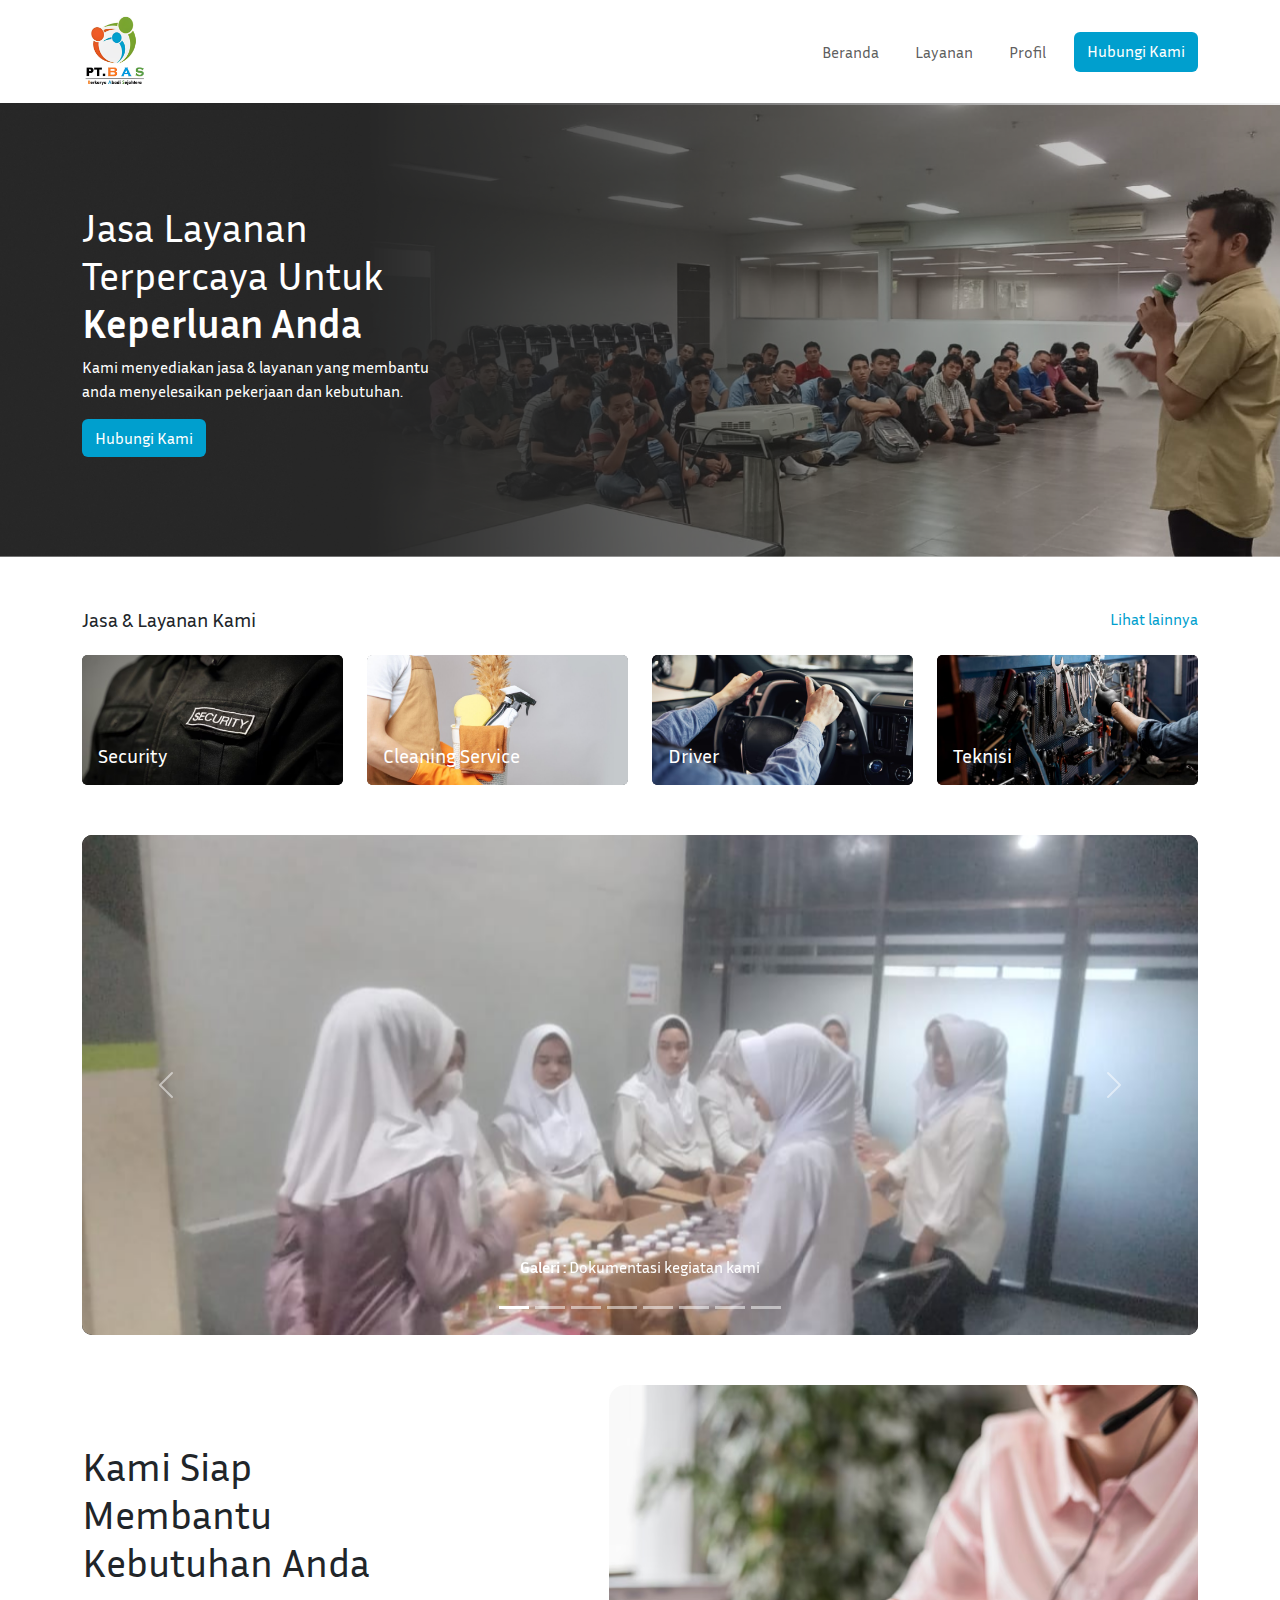
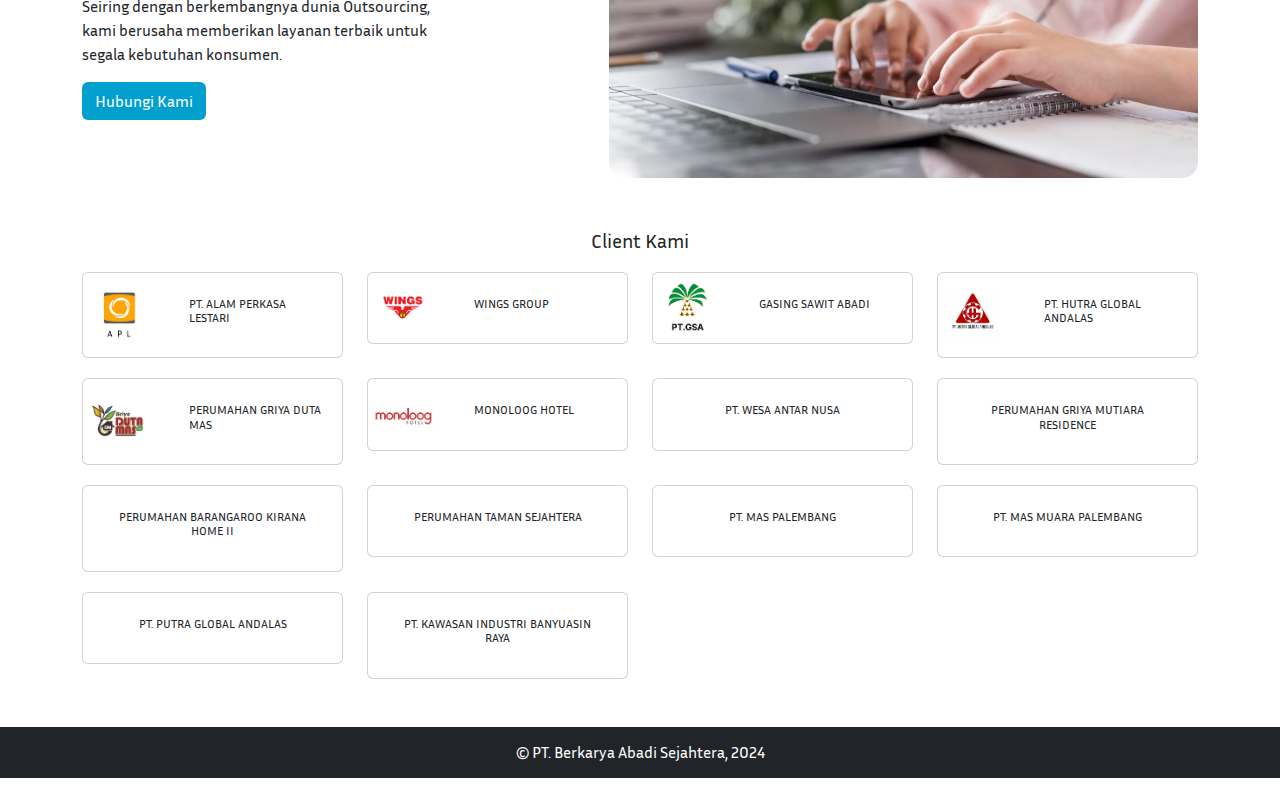
<file: project-ptbas/index.html>
<!DOCTYPE html>
<html lang="en">

<head>
    <meta charset="UTF-8">
    <meta name="viewport" content="width=device-width, initial-scale=1.0">
    <title>Company Profile | PT. BAS</title>

    <!-- favicon -->
    <link rel="shortcut icon" href="./aset/favicon.ico" type="image/x-icon">

    <!-- menghubungkan file bootstrap -->
    <link rel="stylesheet" href="./css/bootstrap.css">
    <script src="./js/bootstrap.bundle.js"></script>

    <!-- menghubungkan file css -->
    <link rel="stylesheet" href="./style.css">
</head>

<body>
    <!-- navbar -->
    <nav class="navbar navbar-expand-lg">
        <div class="container">
            <a class="navbar-brand" href="./index.html"><img src="./aset/logo.png" alt=""></a>
            <button class="navbar-toggler" type="button" data-bs-toggle="collapse" data-bs-target="#navbarNavAltMarkup"
                aria-controls="navbarNavAltMarkup" aria-expanded="false" aria-label="Toggle navigation">
                <span class="navbar-toggler-icon"></span>
            </button>
            <div class="collapse navbar-collapse" id="navbarNavAltMarkup">
                <div class="navbar-nav">
                    <a class="nav-link" aria-current="page" href="./index.html">Beranda</a>
                    <a class="nav-link" href="./layanan.html">Layanan</a>
                    <a class="nav-link" href="./profil.html">Profil</a>
                    <a class="btn" href="./kontak.html">Hubungi Kami</a>
                </div>
            </div>
        </div>
    </nav>

    <!-- banner -->
    <div class="banner">
        <div class="container">
            <div class="row">
                <div class="col-lg-4">
                    <h1>Jasa Layanan Terpercaya Untuk <b>Keperluan Anda</b></h1>
                    <p>Kami menyediakan jasa & layanan yang membantu anda menyelesaikan pekerjaan dan kebutuhan.</p>
                    <a class="btn" href="./kontak.html">Hubungi Kami</a>
                </div>
            </div>
        </div>
    </div>

    <!-- jasa -->
    <div class="jasa">
        <div class="container">
            <div class="row">
                <div class="col-lg-6">
                    <h5>Jasa & Layanan Kami</h5>
                </div>
                <div class="col-lg-6">
                    <a class="lainnya" href="./layanan.html">Lihat lainnya</a>
                </div>
            </div>
            <div class="row mt-3">
                <div class="col-lg-3">
                    <div class="card text-bg-dark">
                        <img src="./aset/img-security.png" class="card-img" alt="...">
                        <div class="card-img-overlay">
                            <h5 class="card-title">Security</h5>
                        </div>
                    </div>
                </div>
                <div class="col-lg-3">
                    <div class="card text-bg-dark">
                        <img src="./aset/img-cleaningservice.png" class="card-img" alt="...">
                        <div class="card-img-overlay">
                            <h5 class="card-title">Cleaning Service</h5>
                        </div>
                    </div>
                </div>
                <div class="col-lg-3">
                    <div class="card text-bg-dark">
                        <img src="./aset/img-driver.png" class="card-img" alt="...">
                        <div class="card-img-overlay">
                            <h5 class="card-title">Driver</h5>
                        </div>
                    </div>
                </div>
                <div class="col-lg-3">
                    <div class="card text-bg-dark">
                        <img src="./aset/img-teknisi.png" class="card-img" alt="...">
                        <div class="card-img-overlay">
                            <h5 class="card-title">Teknisi</h5>
                        </div>
                    </div>
                </div>
            </div>
        </div>
    </div>

    <!-- galeri -->
    <div class="galeri">
        <div class="container">
            <h6 class="d-lg-none"><b>Galer :</b> Dokumentasi kegiatan kami</h6>
            <div class="row">
                <div class="col">
                    <div id="carouselExampleCaptions" class="carousel slide">
                        <div class="carousel-indicators">
                            <button type="button" data-bs-target="#carouselExampleCaptions" data-bs-slide-to="0"
                                class="active" aria-current="true" aria-label="Slide 1"></button>
                            <button type="button" data-bs-target="#carouselExampleCaptions" data-bs-slide-to="1"
                                aria-label="Slide 2"></button>
                            <button type="button" data-bs-target="#carouselExampleCaptions" data-bs-slide-to="2"
                                aria-label="Slide 3"></button>
                            <button type="button" data-bs-target="#carouselExampleCaptions" data-bs-slide-to="3"
                                aria-label="Slide 4"></button>
                            <button type="button" data-bs-target="#carouselExampleCaptions" data-bs-slide-to="4"
                                aria-label="Slide 5"></button>
                            <button type="button" data-bs-target="#carouselExampleCaptions" data-bs-slide-to="5"
                                aria-label="Slide 6"></button>
                            <button type="button" data-bs-target="#carouselExampleCaptions" data-bs-slide-to="6"
                                aria-label="Slide 7"></button>
                            <button type="button" data-bs-target="#carouselExampleCaptions" data-bs-slide-to="7"
                                aria-label="Slide 8"></button>
                        </div>
                        <div class="carousel-inner">
                            <div class="carousel-item active">
                                <img src="./aset/slide1.png" class="d-block w-100" alt="...">
                                <div class="carousel-caption d-none d-md-block">
                                    <p><b>Galeri :</b> Dokumentasi kegiatan kami</p>
                                </div>
                            </div>
                            <div class="carousel-item">
                                <img src="./aset/slide2.png" class="d-block w-100" alt="...">
                                <div class="carousel-caption d-none d-md-block">
                                    <p><b>Galeri :</b> Dokumentasi kegiatan kami</p>
                                </div>
                            </div>
                            <div class="carousel-item">
                                <img src="./aset/slide3.png" class="d-block w-100" alt="...">
                                <div class="carousel-caption d-none d-md-block">
                                    <p><b>Galeri :</b> Dokumentasi kegiatan kami</p>
                                </div>
                            </div>
                            <div class="carousel-item">
                                <img src="./aset/slide4.png" class="d-block w-100" alt="...">
                                <div class="carousel-caption d-none d-md-block">
                                    <p><b>Galeri :</b> Dokumentasi kegiatan kami</p>
                                </div>
                            </div>
                            <div class="carousel-item">
                                <img src="./aset/slide5.png" class="d-block w-100" alt="...">
                                <div class="carousel-caption d-none d-md-block">
                                    <p><b>Galeri :</b> Dokumentasi kegiatan kami</p>
                                </div>
                            </div>
                            <div class="carousel-item">
                                <img src="./aset/slide6.png" class="d-block w-100" alt="...">
                                <div class="carousel-caption d-none d-md-block">
                                    <p><b>Galeri :</b> Dokumentasi kegiatan kami</p>
                                </div>
                            </div>
                            <div class="carousel-item">
                                <img src="./aset/slide7.png" class="d-block w-100" alt="...">
                                <div class="carousel-caption d-none d-md-block">
                                    <p><b>Galeri :</b> Dokumentasi kegiatan kami</p>
                                </div>
                            </div>
                            <div class="carousel-item">
                                <img src="./aset/slide8.png" class="d-block w-100" alt="...">
                                <div class="carousel-caption d-none d-md-block">
                                    <p><b>Galeri :</b> Dokumentasi kegiatan kami</p>
                                </div>
                            </div>
                        </div>
                        <button class="carousel-control-prev" type="button" data-bs-target="#carouselExampleCaptions"
                            data-bs-slide="prev">
                            <span class="carousel-control-prev-icon" aria-hidden="true"></span>
                            <span class="visually-hidden">Previous</span>
                        </button>
                        <button class="carousel-control-next" type="button" data-bs-target="#carouselExampleCaptions"
                            data-bs-slide="next">
                            <span class="carousel-control-next-icon" aria-hidden="true"></span>
                            <span class="visually-hidden">Next</span>
                        </button>
                    </div>
                </div>
            </div>
        </div>
    </div>

    <!-- cta -->
    <div class="cta">
        <div class="container">
            <div class="row d-flex align-items-center">
                <div class="col-lg-4">
                    <h1>Kami Siap Membantu Kebutuhan Anda</h1>
                    <p>Seiring dengan berkembangnya dunia Outsourcing, kami berusaha memberikan layanan terbaik untuk
                        segala kebutuhan konsumen.</p>
                    <a class="btn" href="./kontak.html">Hubungi Kami</a>
                </div>
                <div class="col-lg-8 text-end">
                    <img src="./aset/img-service.png" alt="">
                </div>
            </div>
        </div>
    </div>

    <!-- mitra -->
    <div class="mitra">
        <div class="container">
            <h5 class="text-center">Client Kami</h5>
            <div class="row nama-mitra">
                <div class="col-lg-3">
                    <div class="card">
                        <div class="row align-items-center">
                            <div class="col-md-4">
                                <img src="./aset/ic-APL.png" alt="" class="img-fluid rounded-start">
                            </div>
                            <div class="col-md-8 p-4">
                                <h6>PT. Alam Perkasa Lestari</h6>
                            </div>
                        </div>
                    </div>
                </div>
                <div class="col-lg-3">
                    <div class="card">
                        <div class="row align-items-center">
                            <div class="col-md-4">
                                <img src="./aset/ic-wings.png" alt="" class="img-fluid rounded-start">
                            </div>
                            <div class="col-md-8 p-4">
                                <h6>wings group</h6>
                            </div>
                        </div>
                    </div>
                </div>
                <div class="col-lg-3">
                    <div class="card">
                        <div class="row align-items-center">
                            <div class="col-md-4">
                                <img src="./aset/ic-GSA.png" alt="" class="img-fluid rounded-start">
                            </div>
                            <div class="col-md-8 p-4">
                                <h6>gasing sawit abadi</h6>
                            </div>
                        </div>
                    </div>
                </div>
                <div class="col-lg-3">
                    <div class="card">
                        <div class="row align-items-center">
                            <div class="col-md-4">
                                <img src="./aset/ic-HGA.png" alt="" class="img-fluid rounded-start">
                            </div>
                            <div class="col-md-8 p-4">
                                <h6>PT. hutra global andalas</h6>
                            </div>
                        </div>
                    </div>
                </div>
            </div>
            <div class="row nama-mitra">
                <div class="col-lg-3">
                    <div class="card">
                        <div class="row align-items-center">
                            <div class="col-md-4">
                                <img src="./aset/ic-GDM.png" alt="" class="img-fluid rounded-start">
                            </div>
                            <div class="col-md-8 p-4">
                                <h6>perumahan griya duta mas</h6>
                            </div>
                        </div>
                    </div>
                </div>
                <div class="col-lg-3">
                    <div class="card">
                        <div class="row align-items-center">
                            <div class="col-md-4">
                                <img src="./aset/ic-monoloog.png" alt="" class="img-fluid rounded-start">
                            </div>
                            <div class="col-md-8 p-4">
                                <h6>monoloog hotel</h6>
                            </div>
                        </div>
                    </div>
                </div>
                <div class="col-lg-3">
                    <div class="card">
                        <div class="row align-items-center text-center p-4">
                            <div class="col">
                                <h6>pt. wesa antar nusa</h6>
                            </div>
                        </div>
                    </div>
                </div>
                <div class="col-lg-3">
                    <div class="card">
                        <div class="row align-items-center text-center p-4">
                            <div class="col">
                                <h6>perumahan griya mutiara residence</h6>
                            </div>
                        </div>
                    </div>
                </div>
            </div>
            <div class="row nama-mitra">
                <div class="col-lg-3">
                    <div class="card">
                        <div class="row align-items-center text-center p-4">
                            <div class="col">
                                <h6>perumahan barangaroo kirana home ii</h6>
                            </div>
                        </div>
                    </div>
                </div>
                <div class="col-lg-3">
                    <div class="card">
                        <div class="row align-items-center text-center p-4">
                            <div class="col">
                                <h6>perumahan taman sejahtera</h6>
                            </div>
                        </div>
                    </div>
                </div>
                <div class="col-lg-3">
                    <div class="card">
                        <div class="row align-items-center text-center p-4">
                            <div class="col">
                                <h6>pt. mas palembang</h6>
                            </div>
                        </div>
                    </div>
                </div>
                <div class="col-lg-3">
                    <div class="card">
                        <div class="row align-items-center text-center p-4">
                            <div class="col">
                                <h6>pt. mas muara palembang</h6>
                            </div>
                        </div>
                    </div>
                </div>
            </div>
            <div class="row nama-mitra">
                <div class="col-lg-3">
                    <div class="card">
                        <div class="row align-items-center text-center p-4">
                            <div class="col">
                                <h6>pt. putra global andalas</h6>
                            </div>
                        </div>
                    </div>
                </div>
                <div class="col-lg-3">
                    <div class="card">
                        <div class="row align-items-center text-center p-4">
                            <div class="col">
                                <h6>pt. kawasan industri banyuasin raya</h6>
                            </div>
                        </div>
                    </div>
                </div>
            </div>
        </div>
    </div>

    <!-- footer -->
    <footer class="text-bg-dark text-center mt-5">
        <h6 class="p-3">&copy; PT. Berkarya Abadi Sejahtera, 2024</h6>
    </footer>
</body>

</html>
</file>
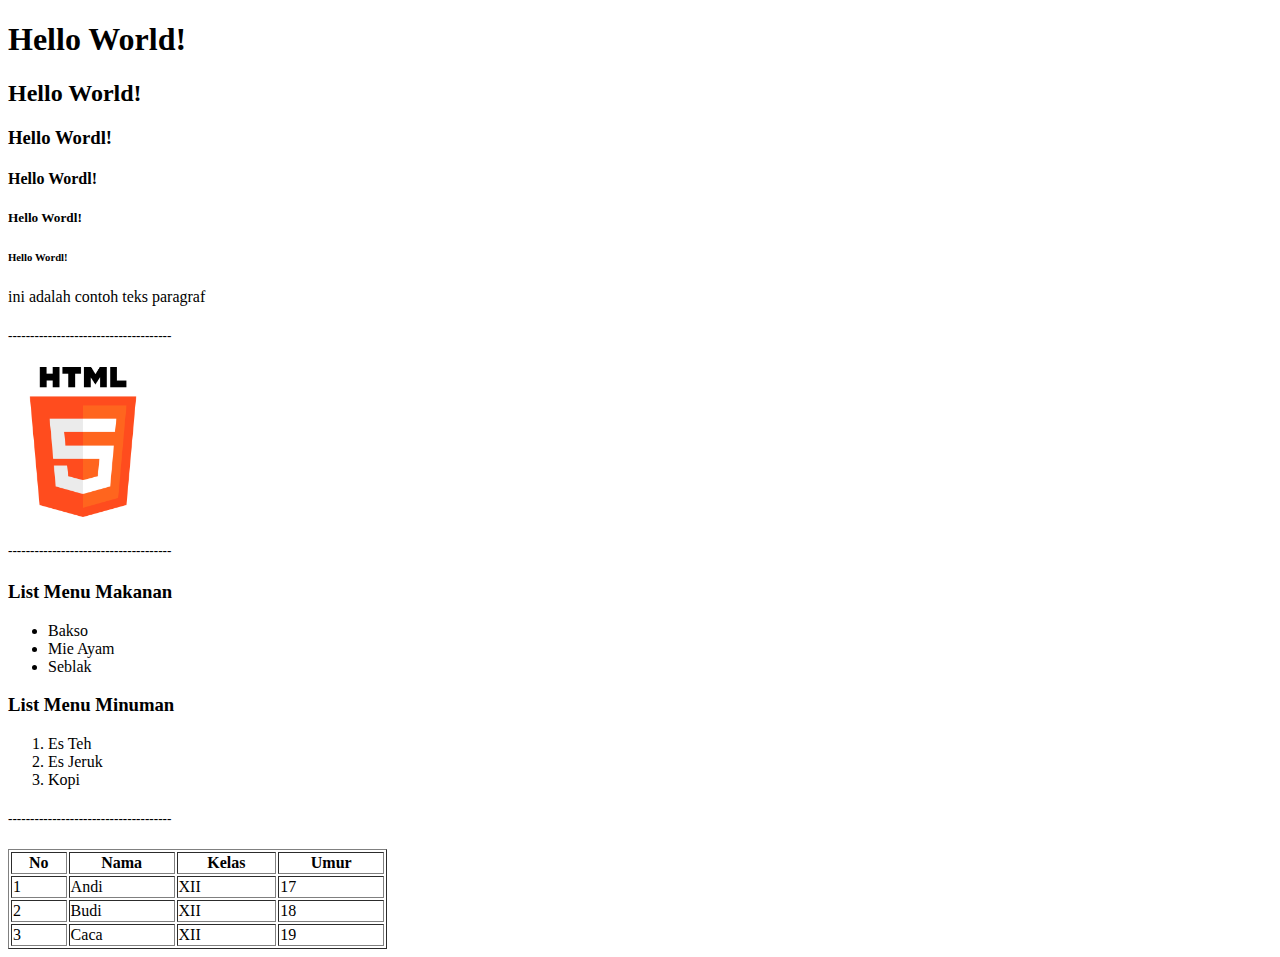
<file: latihan/latihan1.html>
<!DOCTYPE html>
<html lang="en">

<head>
    <meta charset="UTF-8">
    <meta name="viewport" content="width=device-width, initial-scale=1.0">
    <title>Latihan Html</title>
</head>

<body>
    <!-- menampilkan teks heading -->
    <h1>Hello World!</h1>
    <h2>Hello World!</h2>
    <h3>Hello Wordl!</h3>
    <h4>Hello Wordl!</h4>
    <h5>Hello Wordl!</h5>
    <h6>Hello Wordl!</h6>

    <!-- menampilkan teks paragraf/isi -->
    <p>ini adalah contoh teks paragraf</p>

    <!-- menampilkan gambar -->
    <h5>-------------------------------------</h5>
    <img src="./html-5.png" alt="gambar gagal upload" width="150px">

    <!-- membuat list : induk = ul, ol / anak = li -->
    <h5>-------------------------------------</h5>
    <h3>List Menu Makanan</h3>
    <ul>
        <li>Bakso</li>
        <li>Mie Ayam</li>
        <li>Seblak</li>
    </ul>

    <h3>List Menu Minuman</h3>
    <ol>
        <li>Es Teh</li>
        <li>Es Jeruk</li>
        <li>Kopi</li>
    </ol>

    <!-- membuat table : th = table heading, tr = table row, td = table data -->
    <h5>-------------------------------------</h5>
    <table border="1" width="30%">
        <!-- table heading -->
        <th>No</th>
        <th>Nama</th>
        <th>Kelas</th>
        <th>Umur</th>

        <!-- table row -->
        <tr>
            <td>1</td>
            <td>Andi</td>
            <td>XII</td>
            <td>17</td>
        </tr>
        <tr>
            <td>2</td>
            <td>Budi</td>
            <td>XII</td>
            <td>18</td>
        </tr>
        <tr>
            <td>3</td>
            <td>Caca</td>
            <td>XII</td>
            <td>19</td>
        </tr>
    </table>



</body>

</html>
</file>
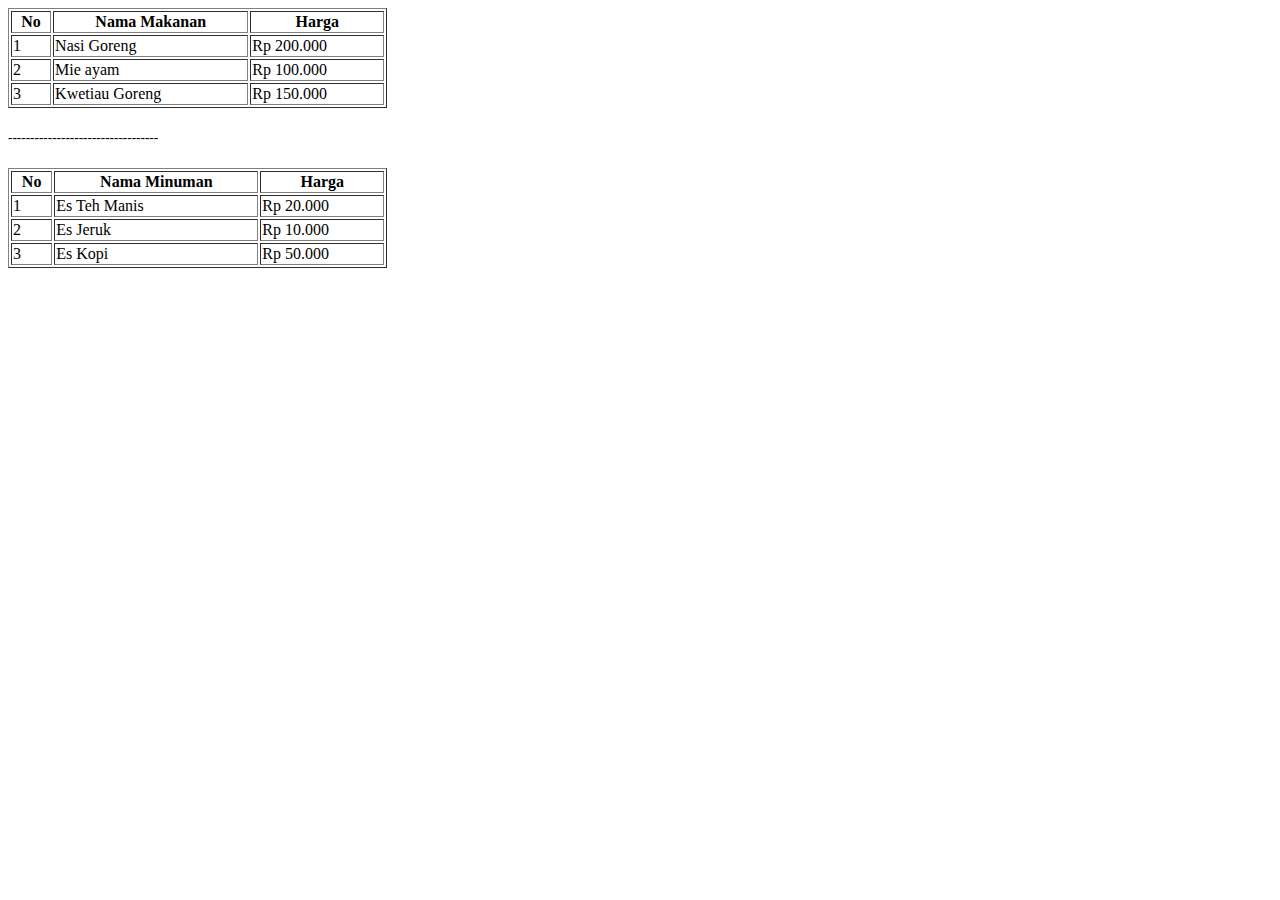
<file: latihan/tugas1.html>
<!DOCTYPE html>
<html lang="en">
<head>
    <meta charset="UTF-8">
    <meta name="viewport" content="width=device-width, initial-scale=1.0">
    <title>Tugas 1</title>
</head>
<body>
    <!-- membuat tabel menu makanan dan minuman beserta harga -->
    <table border="1" width="30%">
        <th>No</th>
        <th>Nama Makanan</th>
        <th>Harga</th>

        <tr>
            <td>1</td>
            <td>Nasi Goreng</td>
            <td>Rp 200.000</td>
        </tr>
        <tr>
            <td>2</td>
            <td>Mie ayam</td>
            <td>Rp 100.000</td>
        </tr>
        <tr>
            <td>3</td>
            <td>Kwetiau Goreng</td>
            <td>Rp 150.000</td>
        </tr>
    </table>

    <h5>----------------------------------</h5>

    <table border="1" width="30%">
        <th>No</th>
        <th>Nama Minuman</th>
        <th>Harga</th>

        <tr>
            <td>1</td>
            <td>Es Teh Manis</td>
            <td>Rp 20.000</td>
        </tr>
        <tr>
            <td>2</td>
            <td>Es Jeruk</td>
            <td>Rp 10.000</td>
        </tr>
        <tr>
            <td>3</td>
            <td>Es Kopi</td>
            <td>Rp 50.000</td>
        </tr>
    </table>
</body>
</html>
</file>
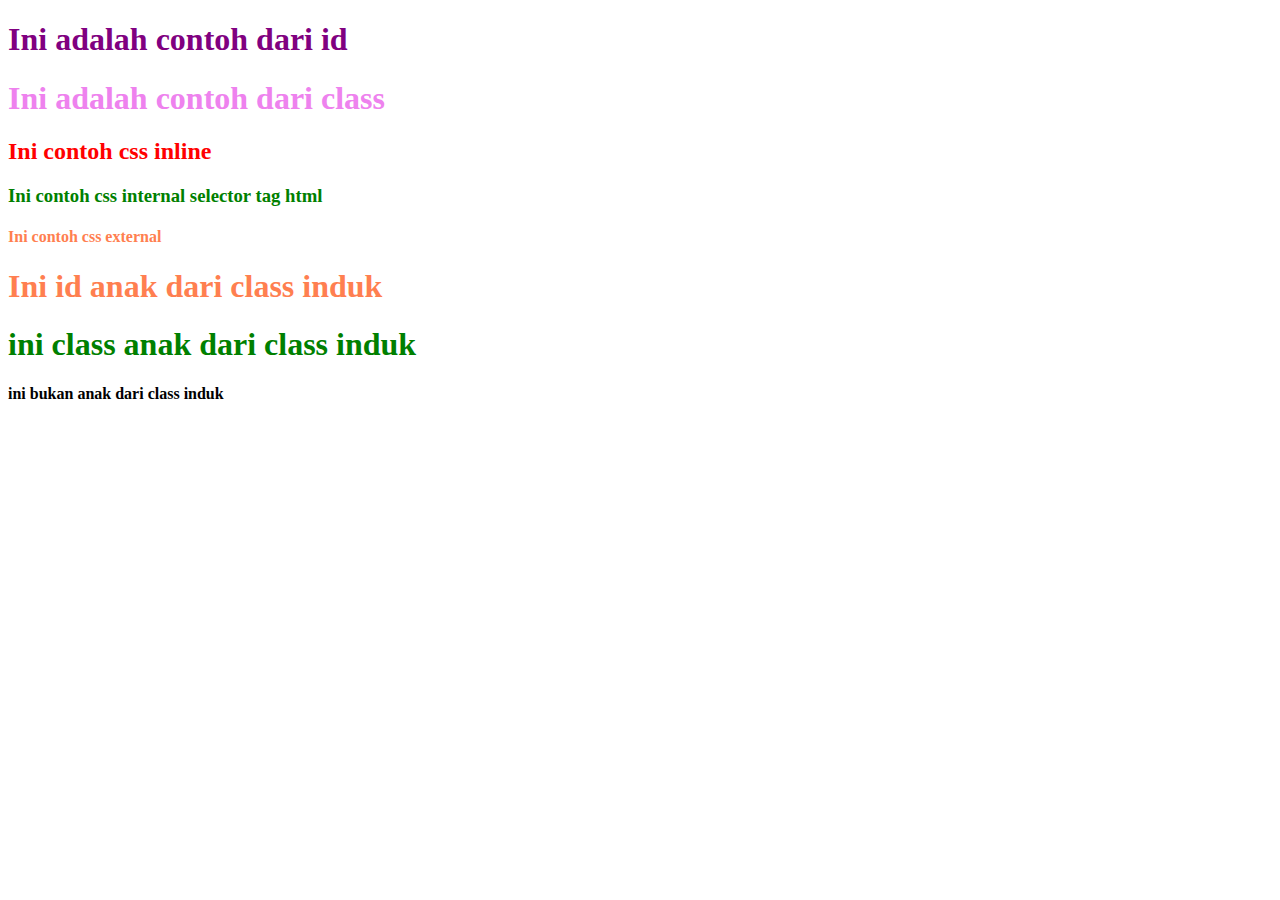
<file: latihan2/latihan2.html>
<!DOCTYPE html>
<html lang="en">
<head>
    <meta charset="UTF-8">
    <meta name="viewport" content="width=device-width, initial-scale=1.0">
    <title>Latihan 2</title>

    <!-- menggunakan css internal -->
    <style>
    /* perlu panggil selector */
        h3 {
            color: green;
        }
        #teks {
            color: purple;
        }
        .teks {
            color: violet;
        }
    </style>

    <!-- menghubungkan file external css -->
    <link rel="stylesheet" href="./latihan2.css">
</head>
<body>
    <!-- membuat atribut identitas -->
    <!-- terdiri dari 2 atribut yaitu id dan class -->
    <!-- id memiliki simbol "#" dan class memiliki simbol "." -->

    <!-- membuat atribut id # -->
    <h1 id="teks">Ini adalah contoh dari id</h1>

    <!-- membuat atribut class . -->
    <h1 class="teks">Ini adalah contoh dari class</h1>


    <!-- menggunakan css inline -->
    <h2 style="color: red;">Ini contoh css inline</h2>

    <!-- menggunakan css internal -->
    <h3>Ini contoh css internal selector tag html</h3>

    <!-- menggunakan css external -->
    <div class="induk">
        <h4>Ini contoh css external</h4>
        <h1 id="anak">Ini id anak dari class induk</h1>
        <h1 class="anak">ini class anak dari class induk</h1>
    </div> 

    <h4>ini bukan anak dari class induk</h4>

</body>
</html>
</file>
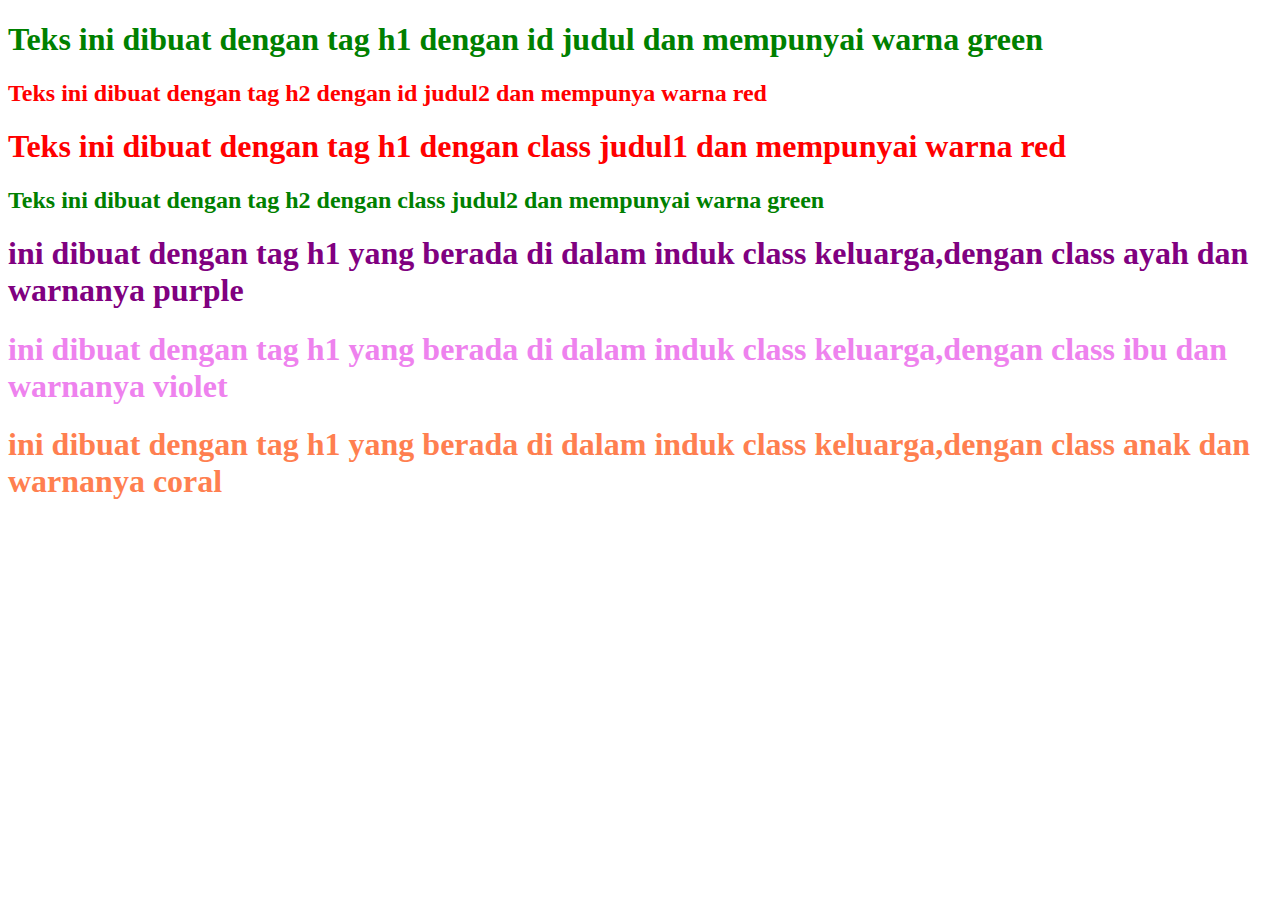
<file: latihan2/tugas2.html>
<!DOCTYPE html>
<html lang="en">
<head>
    <meta charset="UTF-8">
    <meta name="viewport" content="width=device-width, initial-scale=1.0">
    <title>Tugas 2</title>

    <link rel="stylesheet" href="./tugas2.css">
</head>
<body>
    <h1 id="judul1">Teks ini dibuat dengan tag h1 dengan id judul dan mempunyai warna green</h1>
    <h2 id="judul2">Teks ini dibuat dengan tag h2 dengan id judul2 dan mempunya warna red </h2>

    <h1 class="judul1">Teks ini dibuat dengan tag h1 dengan class judul1 dan mempunyai warna red</h1>
    <h2 class="judul2">Teks ini dibuat dengan tag h2 dengan class judul2 dan mempunyai warna green </h2>

    <div class="keluarga">
        <h1 class="ayah">ini dibuat dengan tag h1 yang berada di dalam induk class keluarga,dengan class ayah dan warnanya purple</h1>
        <h1 class="ibu">ini dibuat dengan tag h1 yang berada di dalam induk class keluarga,dengan class ibu dan warnanya violet </h1>
        <h1 class="anak">ini dibuat dengan tag h1 yang berada di dalam induk class keluarga,dengan class anak dan warnanya coral </h1>
    </div>
</body>
</html>
</file>
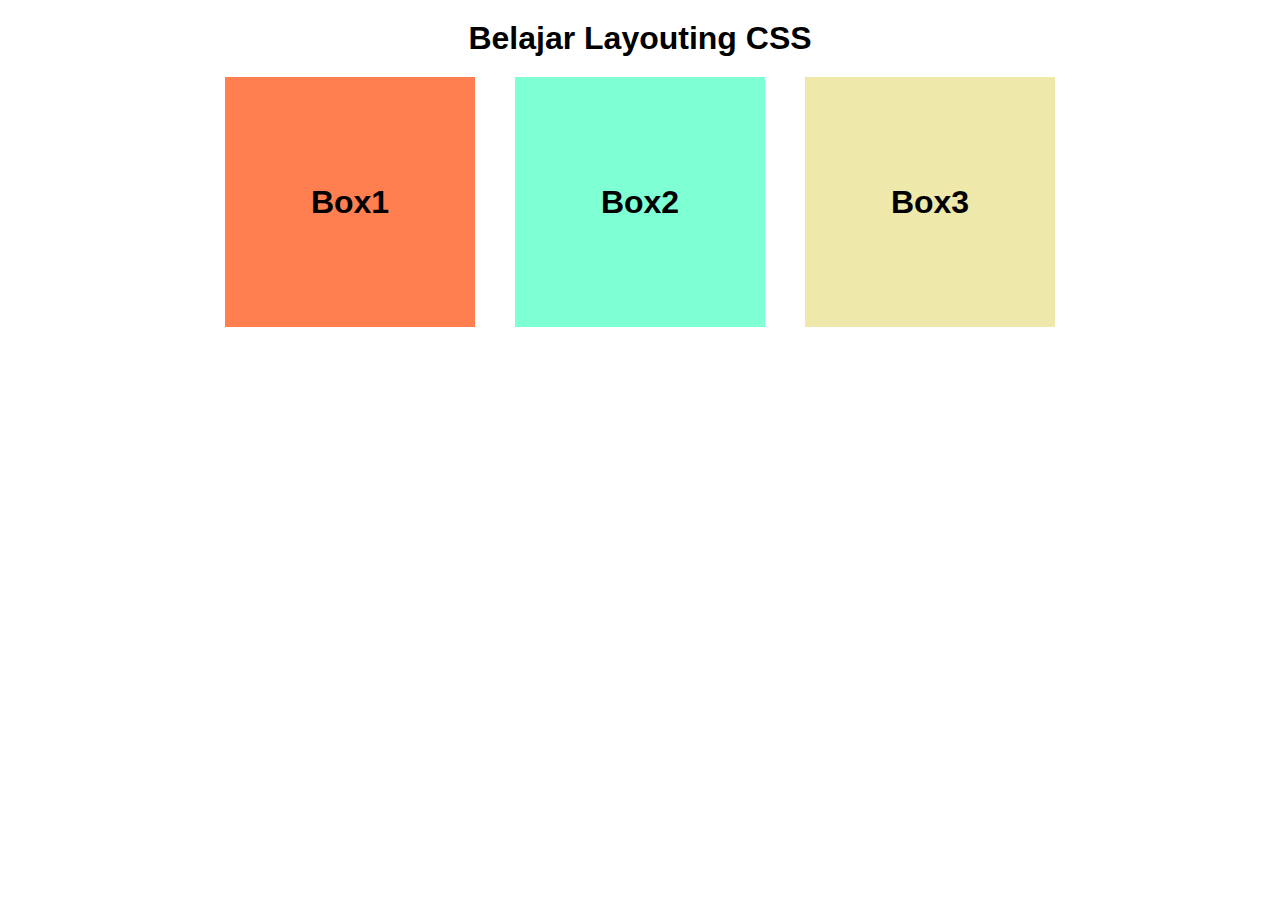
<file: latihan3/latihan3.html>
<!DOCTYPE html>
<html lang="en">
<head>
    <meta charset="UTF-8">
    <meta name="viewport" content="width=device-width, initial-scale=1.0">
    <title>Latihan 3</title>

    <!-- menghubungkan file css -->
    <link rel="stylesheet" href="./latihan3.css">
</head>
<body>
    <h1 id="judul">Belajar Layouting CSS</h1>

    <div class="kotak">
        <div class="box1">
            <h1>Box1</h1>
        </div>
        <div class="box2">
            <h1>Box2</h1>
        </div>
        <div class="box3">
            <h1>Box3</h1>
        </div>
    </div>
</body>
</html>
</file>
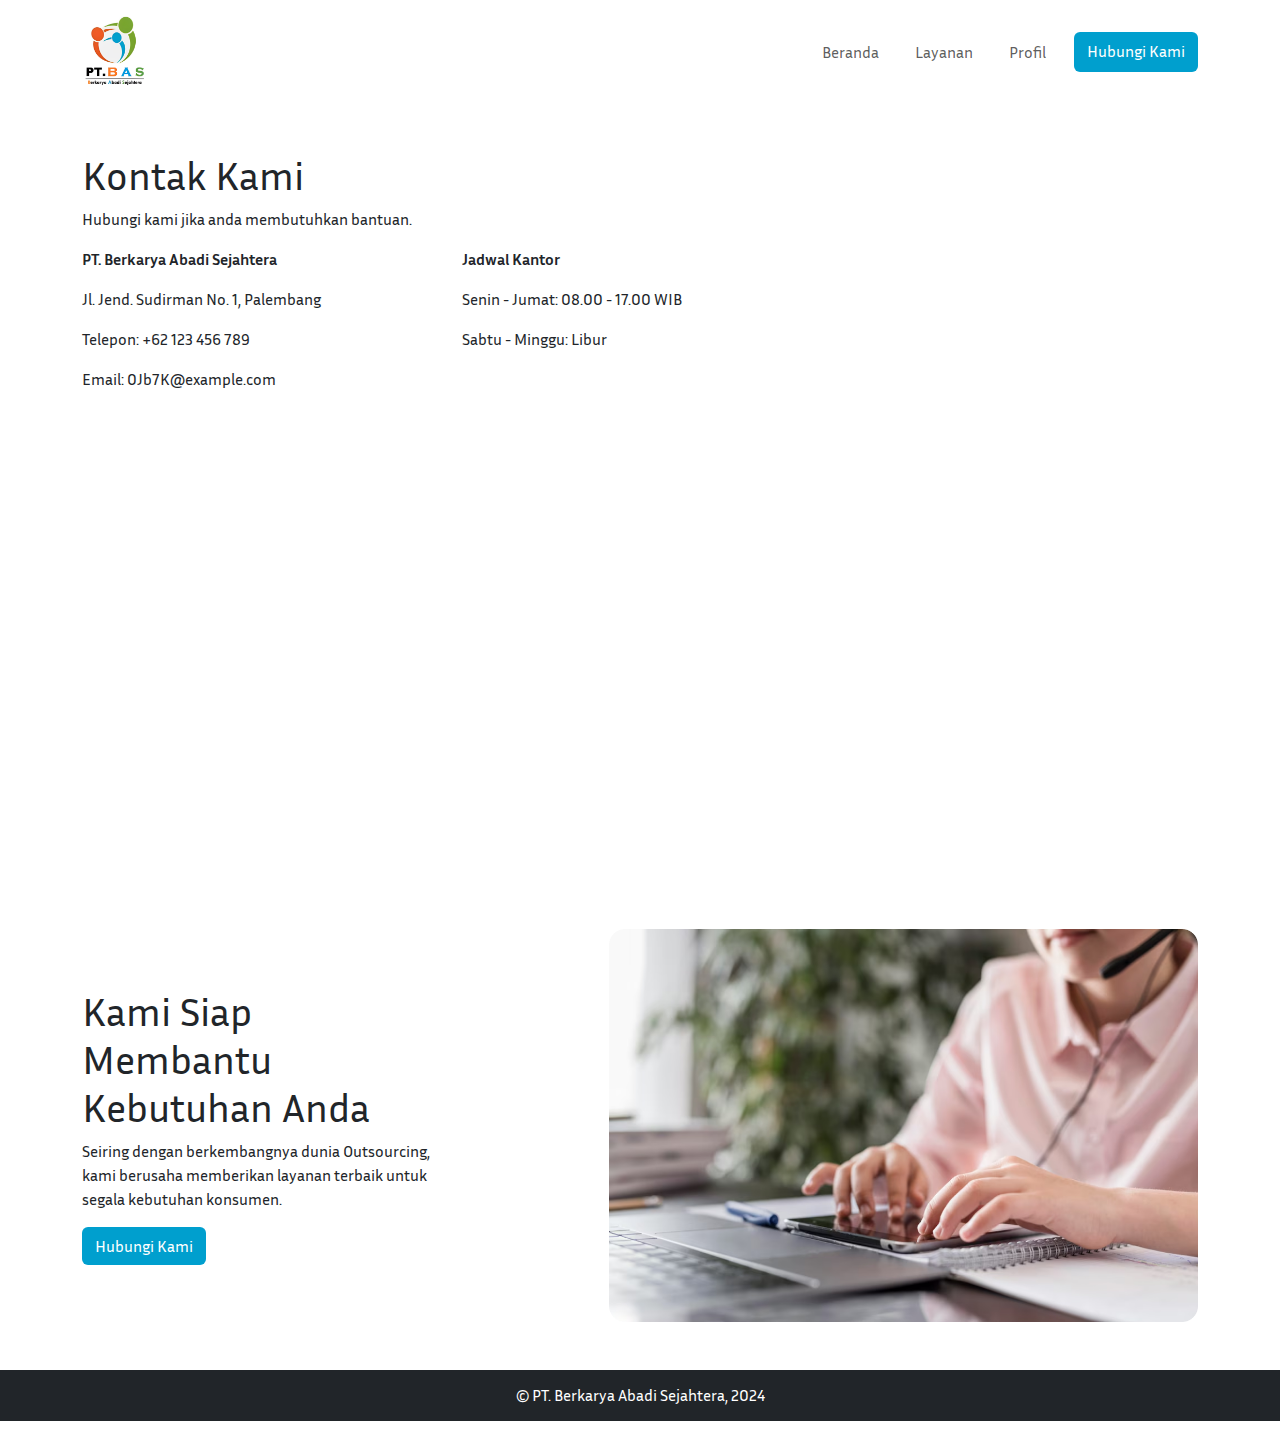
<file: project-ptbas/kontak.html>
<!DOCTYPE html>
<html lang="en">

<head>
    <meta charset="UTF-8">
    <meta name="viewport" content="width=device-width, initial-scale=1.0">
    <title>Profil | PT. BAS</title>

    <!-- favicon -->
    <link rel="shortcut icon" href="./aset/favicon.ico" type="image/x-icon">

    <!-- menghubungkan file bootstrap -->
    <link rel="stylesheet" href="./css/bootstrap.css">
    <script src="./js/bootstrap.bundle.js"></script>

    <!-- menghubungkan file css -->
    <link rel="stylesheet" href="./style.css">
</head>

<body>
    <!-- navbar -->
    <nav class="navbar navbar-expand-lg">
        <div class="container">
            <a class="navbar-brand" href="./index.html"><img src="./aset/logo.png" alt=""></a>
            <button class="navbar-toggler" type="button" data-bs-toggle="collapse" data-bs-target="#navbarNavAltMarkup"
                aria-controls="navbarNavAltMarkup" aria-expanded="false" aria-label="Toggle navigation">
                <span class="navbar-toggler-icon"></span>
            </button>
            <div class="collapse navbar-collapse" id="navbarNavAltMarkup">
                <div class="navbar-nav">
                    <a class="nav-link" aria-current="page" href="./index.html">Beranda</a>
                    <a class="nav-link" href="./layanan.html">Layanan</a>
                    <a class="nav-link" href="./profil.html">Profil</a>
                    <a class="btn" href="./kontak.html">Hubungi Kami</a>
                </div>
            </div>
        </div>
    </nav>

    <!-- kontak -->
    <div class="kontak mt-5">
        <div class="container">
            <h1>Kontak Kami</h1>
            <p>Hubungi kami jika anda membutuhkan bantuan.</p>
            <div class="row">
                <div class="col-lg-4">
                    <p><b>PT. Berkarya Abadi Sejahtera</b></p>
                    <p>Jl. Jend. Sudirman No. 1, Palembang</p>
                    <p>Telepon: +62 123 456 789</p>
                    <p>Email: 0Jb7K@example.com</p>
                </div>
                <div class="col-lg-4">
                    <p><b>Jadwal Kantor</b></p>
                    <p>Senin - Jumat: 08.00 - 17.00 WIB</p>
                    <p>Sabtu - Minggu: Libur</p>
                </div>
            </div>
            <div class="row mt-3">
                <div class="col">
                    <!-- maps -->
                    <iframe
                        src="https://www.google.com/maps/embed?pb=!1m18!1m12!1m3!1d8452.958361164348!2d104.67836537325793!3d-2.913974468197863!2m3!1f0!2f0!3f0!3m2!1i1024!2i768!4f13.1!3m3!1m2!1s0x2e3b73c39d6fc489%3A0x2448ed84ffb6b601!2sPT.BAS%20(BerKarya%20Abadi%20Sejahtera)!5e0!3m2!1sid!2sid!4v1720331275338!5m2!1sid!2sid"
                        width="100%" height="450" style="border:0; border-radius: 10px;" allowfullscreen=""
                        loading="lazy" referrerpolicy="no-referrer-when-downgrade"></iframe>
                </div>
            </div>
        </div>
    </div>

    <!-- cta -->
    <div class="cta">
        <div class="container">
            <div class="row d-flex align-items-center">
                <div class="col-lg-4">
                    <h1>Kami Siap Membantu Kebutuhan Anda</h1>
                    <p>Seiring dengan berkembangnya dunia Outsourcing, kami berusaha memberikan layanan terbaik untuk
                        segala kebutuhan konsumen.</p>
                    <a class="btn" href="./kontak.html">Hubungi Kami</a>
                </div>
                <div class="col-lg-8 text-end">
                    <img src="./aset/img-service.png" alt="">
                </div>
            </div>
        </div>
    </div>

    <!-- footer -->
    <footer class="text-bg-dark text-center mt-5">
        <h6 class="p-3">&copy; PT. Berkarya Abadi Sejahtera, 2024</h6>
    </footer>
</body>

</html>
</file>
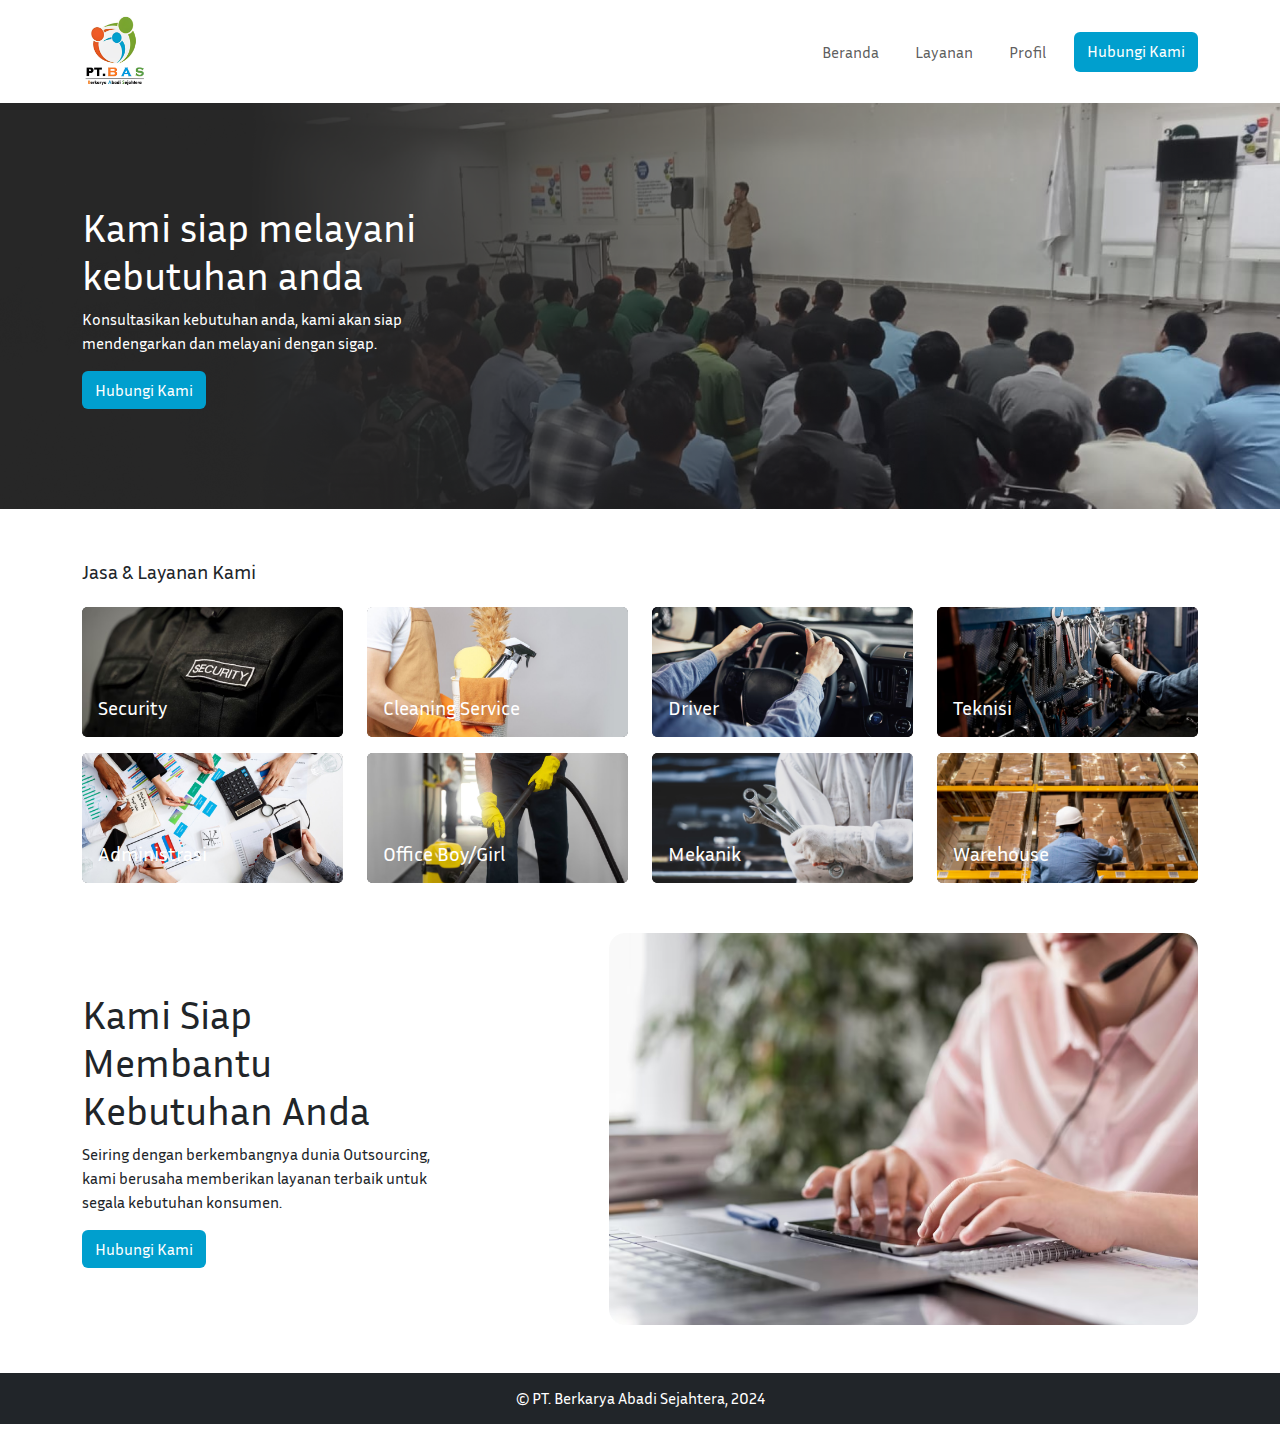
<file: project-ptbas/layanan.html>
<!DOCTYPE html>
<html lang="en">

<head>
    <meta charset="UTF-8">
    <meta name="viewport" content="width=device-width, initial-scale=1.0">
    <title>Layanan | PT. BAS</title>

    <!-- favicon -->
    <link rel="shortcut icon" href="./aset/favicon.ico" type="image/x-icon">

    <!-- menghubungkan file bootstrap -->
    <link rel="stylesheet" href="./css/bootstrap.css">
    <script src="./js/bootstrap.bundle.js"></script>

    <!-- menghubungkan file css -->
    <link rel="stylesheet" href="./style.css">
</head>

<body>
    <!-- navbar -->
    <nav class="navbar navbar-expand-lg">
        <div class="container">
            <a class="navbar-brand" href="./index.html"><img src="./aset/logo.png" alt=""></a>
            <button class="navbar-toggler" type="button" data-bs-toggle="collapse" data-bs-target="#navbarNavAltMarkup"
                aria-controls="navbarNavAltMarkup" aria-expanded="false" aria-label="Toggle navigation">
                <span class="navbar-toggler-icon"></span>
            </button>
            <div class="collapse navbar-collapse" id="navbarNavAltMarkup">
                <div class="navbar-nav">
                    <a class="nav-link" aria-current="page" href="./index.html">Beranda</a>
                    <a class="nav-link" href="./layanan.html">Layanan</a>
                    <a class="nav-link" href="./profil.html">Profil</a>
                    <a class="btn" href="./kontak.html">Hubungi Kami</a>
                </div>
            </div>
        </div>
    </nav>

    <!-- banner -->
    <div class="banner-layanan">
        <div class="container">
            <div class="row">
                <div class="col-lg-4">
                    <h1>Kami siap melayani kebutuhan anda</h1>
                    <p>Konsultasikan kebutuhan anda, kami akan siap mendengarkan dan melayani dengan sigap.</p>
                    <a class="btn" href="./kontak.html">Hubungi Kami</a>
                </div>
            </div>
        </div>
    </div>

    <!-- jasa -->
    <div class="jasa">
        <div class="container">
            <div class="row">
                <div class="col-lg-6">
                    <h5>Jasa & Layanan Kami</h5>
                </div>
            </div>
            <div class="row mt-3">
                <div class="col-lg-3">
                    <div class="card text-bg-dark">
                        <img src="./aset/img-security.png" class="card-img" alt="...">
                        <div class="card-img-overlay">
                            <h5 class="card-title">Security</h5>
                        </div>
                    </div>
                </div>
                <div class="col-lg-3">
                    <div class="card text-bg-dark">
                        <img src="./aset/img-cleaningservice.png" class="card-img" alt="...">
                        <div class="card-img-overlay">
                            <h5 class="card-title">Cleaning Service</h5>
                        </div>
                    </div>
                </div>
                <div class="col-lg-3">
                    <div class="card text-bg-dark">
                        <img src="./aset/img-driver.png" class="card-img" alt="...">
                        <div class="card-img-overlay">
                            <h5 class="card-title">Driver</h5>
                        </div>
                    </div>
                </div>
                <div class="col-lg-3">
                    <div class="card text-bg-dark">
                        <img src="./aset/img-teknisi.png" class="card-img" alt="...">
                        <div class="card-img-overlay">
                            <h5 class="card-title">Teknisi</h5>
                        </div>
                    </div>
                </div>
            </div>
            <div class="row mt-3">
                <div class="col-lg-3">
                    <div class="card text-bg-dark">
                        <img src="./aset/img-adm.png" class="card-img" alt="...">
                        <div class="card-img-overlay">
                            <h5 class="card-title">Administrasi</h5>
                        </div>
                    </div>
                </div>
                <div class="col-lg-3">
                    <div class="card text-bg-dark">
                        <img src="./aset/img-ob-og.png" class="card-img" alt="...">
                        <div class="card-img-overlay">
                            <h5 class="card-title">Office Boy/Girl</h5>
                        </div>
                    </div>
                </div>
                <div class="col-lg-3">
                    <div class="card text-bg-dark">
                        <img src="./aset/img-mekanik.png" class="card-img" alt="...">
                        <div class="card-img-overlay">
                            <h5 class="card-title">Mekanik</h5>
                        </div>
                    </div>
                </div>
                <div class="col-lg-3">
                    <div class="card text-bg-dark">
                        <img src="./aset/img-warehouse.png" class="card-img" alt="...">
                        <div class="card-img-overlay">
                            <h5 class="card-title">Warehouse</h5>
                        </div>
                    </div>
                </div>
            </div>
        </div>
    </div>

    <!-- cta -->
    <div class="cta">
        <div class="container">
            <div class="row d-flex align-items-center">
                <div class="col-lg-4">
                    <h1>Kami Siap Membantu Kebutuhan Anda</h1>
                    <p>Seiring dengan berkembangnya dunia Outsourcing, kami berusaha memberikan layanan terbaik untuk
                        segala kebutuhan konsumen.</p>
                    <a class="btn" href="./kontak.html">Hubungi Kami</a>
                </div>
                <div class="col-lg-8 text-end">
                    <img src="./aset/img-service.png" alt="">
                </div>
            </div>
        </div>
    </div>

    <!-- footer -->
    <footer class="text-bg-dark text-center mt-5">
        <h6 class="p-3">&copy; PT. Berkarya Abadi Sejahtera, 2024</h6>
    </footer>
</body>

</html>
</file>
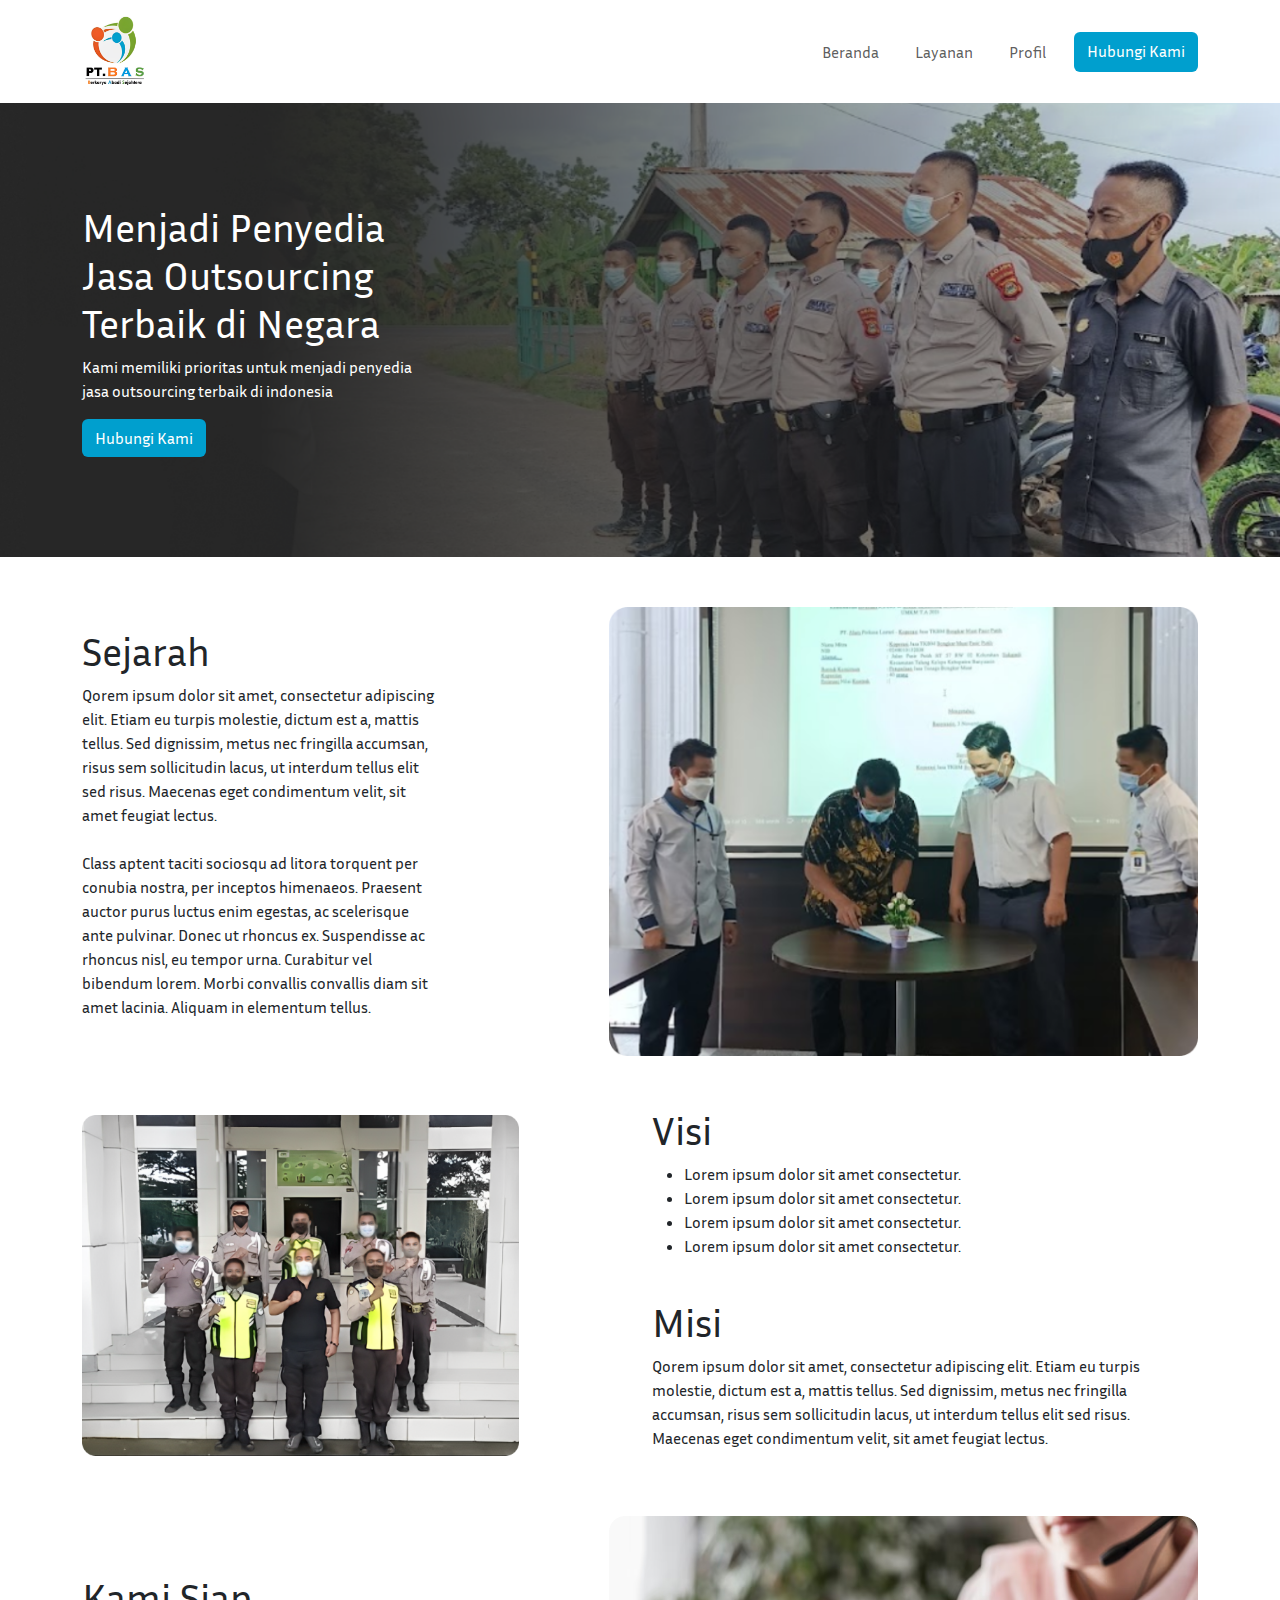
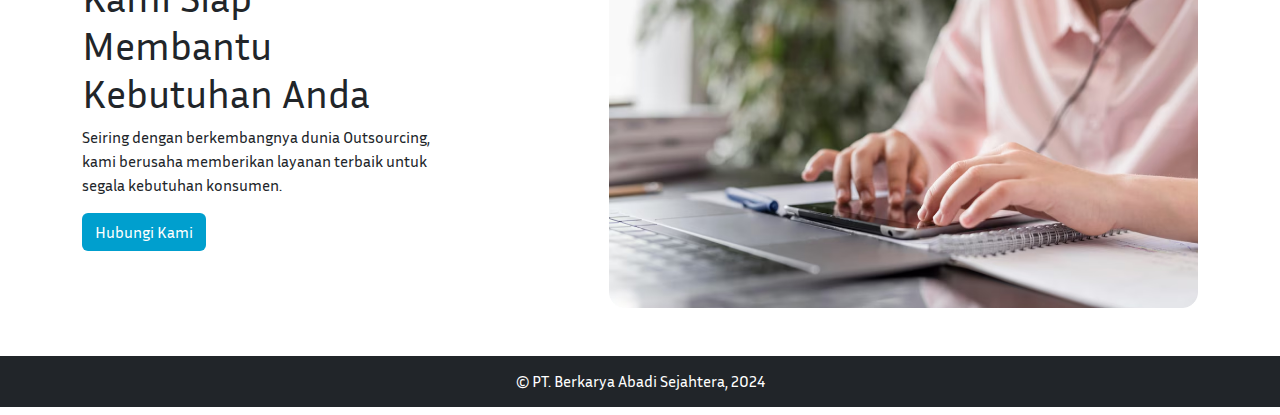
<file: project-ptbas/profil.html>
<!DOCTYPE html>
<html lang="en">

<head>
    <meta charset="UTF-8">
    <meta name="viewport" content="width=device-width, initial-scale=1.0">
    <title>Profil | PT. BAS</title>

    <!-- favicon -->
    <link rel="shortcut icon" href="./aset/favicon.ico" type="image/x-icon">

    <!-- menghubungkan file bootstrap -->
    <link rel="stylesheet" href="./css/bootstrap.css">
    <script src="./js/bootstrap.bundle.js"></script>

    <!-- menghubungkan file css -->
    <link rel="stylesheet" href="./style.css">
</head>

<body>
    <!-- navbar -->
    <nav class="navbar navbar-expand-lg">
        <div class="container">
            <a class="navbar-brand" href="./index.html"><img src="./aset/logo.png" alt=""></a>
            <button class="navbar-toggler" type="button" data-bs-toggle="collapse" data-bs-target="#navbarNavAltMarkup"
                aria-controls="navbarNavAltMarkup" aria-expanded="false" aria-label="Toggle navigation">
                <span class="navbar-toggler-icon"></span>
            </button>
            <div class="collapse navbar-collapse" id="navbarNavAltMarkup">
                <div class="navbar-nav">
                    <a class="nav-link" aria-current="page" href="./index.html">Beranda</a>
                    <a class="nav-link" href="./layanan.html">Layanan</a>
                    <a class="nav-link" href="./profil.html">Profil</a>
                    <a class="btn" href="./kontak.html">Hubungi Kami</a>
                </div>
            </div>
        </div>
    </nav>

    <!-- banner -->
    <div class="banner-profil">
        <div class="container">
            <div class="row">
                <div class="col-lg-4">
                    <h1>Menjadi Penyedia Jasa Outsourcing Terbaik di Negara</h1>
                    <p>Kami memiliki prioritas untuk menjadi penyedia jasa outsourcing terbaik di indonesia</p>
                    <a class="btn" href="./kontak.html">Hubungi Kami</a>
                </div>
            </div>
        </div>
    </div>

    <!-- sejarah -->
    <div class="sejarah">
        <div class="container">
            <div class="row d-flex align-items-center">
                <div class="col-lg-4">
                    <h1>Sejarah</h1>
                    <p>Qorem ipsum dolor sit amet, consectetur adipiscing elit. Etiam eu turpis molestie, dictum est a,
                        mattis tellus. Sed dignissim, metus nec fringilla accumsan, risus sem sollicitudin lacus, ut
                        interdum tellus elit sed risus. Maecenas eget condimentum velit, sit amet feugiat lectus.
                        <br/><br/>
                        Class aptent taciti sociosqu ad litora torquent per conubia nostra, per inceptos himenaeos.
                        Praesent auctor purus luctus enim egestas, ac scelerisque ante pulvinar. Donec ut rhoncus ex.
                        Suspendisse ac rhoncus nisl, eu tempor urna. Curabitur vel bibendum lorem. Morbi convallis
                        convallis diam sit amet lacinia. Aliquam in elementum tellus.
                    </p>
                </div>
                <div class="col-lg-8 text-end">
                    <img src="./aset/img-sejarah.png" alt="">
                </div>
            </div>
        </div>
    </div>

    <!-- visimisi -->
    <div class="visimisi">
        <div class="container">
            <div class="row d-flex align-items-center">
                <div class="col-lg-6 text-start">
                    <img src="./aset/img-visimisi.png" alt="">
                </div>
                <div class="col-lg-6">
                    <h1>Visi</h1>
                    <ul>
                        <li>Lorem ipsum dolor sit amet consectetur.</li>
                        <li>Lorem ipsum dolor sit amet consectetur.</li>
                        <li>Lorem ipsum dolor sit amet consectetur.</li>
                        <li>Lorem ipsum dolor sit amet consectetur.</li>
                    </ul>
                    <br>
                    <h1>Misi</h1>
                    <p>Qorem ipsum dolor sit amet, consectetur adipiscing elit. Etiam eu turpis molestie, dictum est a,
                        mattis tellus. Sed dignissim, metus nec fringilla accumsan, risus sem sollicitudin lacus, ut
                        interdum tellus elit sed risus. Maecenas eget condimentum velit, sit amet feugiat lectus.
                    </p>
                </div>
            </div>
        </div>
    </div>

    <!-- cta -->
    <div class="cta">
        <div class="container">
            <div class="row d-flex align-items-center">
                <div class="col-lg-4">
                    <h1>Kami Siap Membantu Kebutuhan Anda</h1>
                    <p>Seiring dengan berkembangnya dunia Outsourcing, kami berusaha memberikan layanan terbaik untuk
                        segala kebutuhan konsumen.</p>
                    <a class="btn" href="./kontak.html">Hubungi Kami</a>
                </div>
                <div class="col-lg-8 text-end">
                    <img src="./aset/img-service.png" alt="">
                </div>
            </div>
        </div>
    </div>

    <!-- footer -->
    <footer class="text-bg-dark text-center mt-5">
        <h6 class="p-3">&copy; PT. Berkarya Abadi Sejahtera, 2024</h6>
    </footer>
</body>

</html>
</file>
<file: project-ptbas/style.css>
/* font */
@import url('https://fonts.googleapis.com/css2?family=Inria+Sans:ital,wght@0,300;0,400;0,700;1,300;1,400;1,700&display=swap');

* {
    font-family: inria sans;
}


.btn {
    background-color: #009FCE;
    color: white;
}


.btn:hover {
    border: 1px solid #009FCE;
    color: #009FCE;
}

/* navbar */
.navbar-brand img {
    width: 70px;
}

.navbar-nav {
    margin-left: auto;
}

.navbar-nav .nav-link {
    margin-right: 20px;
}

/* banner */
.banner {
    background-image: url(./aset/home-bg.png);
    background-size: cover;
    color: white;
    height: auto;
    padding: 100px 0;
}

.banner-layanan {
    background-image: url(./aset/laynanan-bg.png);
    background-size: cover;
    color: white;
    height: auto;
    padding: 100px 0;
}

.banner-profil {
    background-image: url(./aset/profil-bg.png);
    background-size: cover;
    color: white;
    height: auto;
    padding: 100px 0;
}

/* jasa */
.jasa {
    margin-top: 50px;
}

.jasa .lainnya {
    color: #009FCE;
    text-decoration: none;
    display: flex;
    justify-content: end;
}

.jasa .card {
    border: none;
}

.jasa .card .card-title {
    position: absolute;
    bottom: 10px;
}

/* galeri */
.galeri {
    margin-top: 50px;
}

.galeri .carousel-inner {
    background-color: black;
    border-radius: 10px;
}

.galeri .carousel-item {
    height: 500px;
    object-fit: cover;
}

/* cta */
.cta {
    margin-top: 50px;
}

.cta img {
    width: 80%;
}

/* mitra */
.mitra {
    margin-top: 50px;
}

.mitra .nama-mitra {
    margin-top: 20px;
}

.mitra .nama-mitra .card img {
    width: 100%;
}

.mitra .nama-mitra h6 {
    font-size: 12px;
    text-transform: uppercase;
}

/* profil */
.sejarah {
    margin-top: 50px;
}

.sejarah img {
    width: 80%;
}

.visimisi {
    margin-top: 50px;
}

.visimisi img {
    width: 80%;
}

@media (max-width: 768px) {
    .btn {
        background-color: #009FCE;
        color: white;
    }

    body {
        text-align: center;
    }


    .btn:hover {
        border: 1px solid #009FCE;
        color: #009FCE;
    }

    /* navbar */
    .navbar {
        text-align: center;
    }
    .navbar-brand img {
        width: 70px;
    }

    .navbar-nav .nav-link {
        margin-right: 0;
    }

    /* banner */
    .banner {
        background-image: url(./aset/home-bg.png);
        background-size: cover;
        color: white;
        height: auto;
        padding: 100px 0;
    }

    .banner-layanan {
        background-image: url(./aset/laynanan-bg.png);
        background-size: cover;
        color: white;
        height: auto;
        padding: 100px 0;
    }

    .banner-profil {
        background-image: url(./aset/profil-bg.png);
        background-size: cover;
        color: white;
        height: auto;
        padding: 100px 0;
    }

    /* jasa */
    .jasa {
        margin-top: 50px;
    }

    .jasa .lainnya {
        color: #009FCE;
        text-decoration: none;
        display: flex;
        justify-content: center;
    }

    .jasa .card {
        border: none;
        margin-top: 10px;
    }

    .jasa .card .card-title {
        position: absolute;
        bottom: 10px;
    }

    /* galeri */
    .galeri {
        margin-top: 50px;
    }

    .galeri .carousel-inner {
        background-color: black;
        border-radius: 10px;
    }

    .galeri .carousel-item {
        height: auto;
        object-fit: cover;
    }

    /* cta */
    .cta {
        margin-top: 50px;
    }

    .cta img {
        margin-top: 10px;
        width: 100%;
    }

    /* mitra */
    .mitra {
        margin-top: 50px;
    }

    .mitra .card {
        margin-top: 10px;
    }
    .mitra .nama-mitra {
        margin-top: 20px;
    }

    .mitra .nama-mitra .card img {
        width: 20%;
    }

    .mitra .nama-mitra h6 {
        font-size: 12px;
        text-transform: uppercase;
    }

    /* profil */
    .sejarah {
        margin-top: 50px;
    }

    .sejarah img {
        width: 100%;
    }

    .visimisi {
        margin-top: 50px;
    }

    .visimisi img {
        width: 100%;
        margin-bottom: 10px;
    }
}
</file>
<file: latihan2/latihan2.css>
.induk h4 {
    color: coral;
}

.induk #anak {
    color: coral;
}

.induk .anak {
    color: green;
}
</file>
<file: latihan2/tugas2.css>
#judul1 {
    color: green;
}
#judul2 {
    color: red;
}
.judul1 {
    color: red;
}
.judul2 {
    color: green;
}

.keluarga .ayah {
    color: purple;
}

.keluarga .ibu {
    color: violet;
}
.keluarga .anak {
    color: coral;
}
</file>
<file: latihan3/latihan3.css>
* {
    font-family: arial;
    margin: 0;
}

#judul {
    text-align: center;
    margin-top: 20px;
}

.box1 {
    background-color: coral;
    width: 250px;
    height: 250px;
    display: flex;
    justify-content: center;
    align-items: center;
    margin: 20px;
}

.box2 {
    background-color: aquamarine;
    width: 250px;
    height: 250px;
    display: flex;
    justify-content: center;
    align-items: center;
    margin: 20px;
}
.box3 {
    background-color: palegoldenrod;
    width: 250px;
    height: 250px;
    display: flex;
    justify-content: center;
    align-items: center;
    margin: 20px;
}

.kotak {
    display: flex;
    justify-content: center;
    align-items: center;
}
</file>
